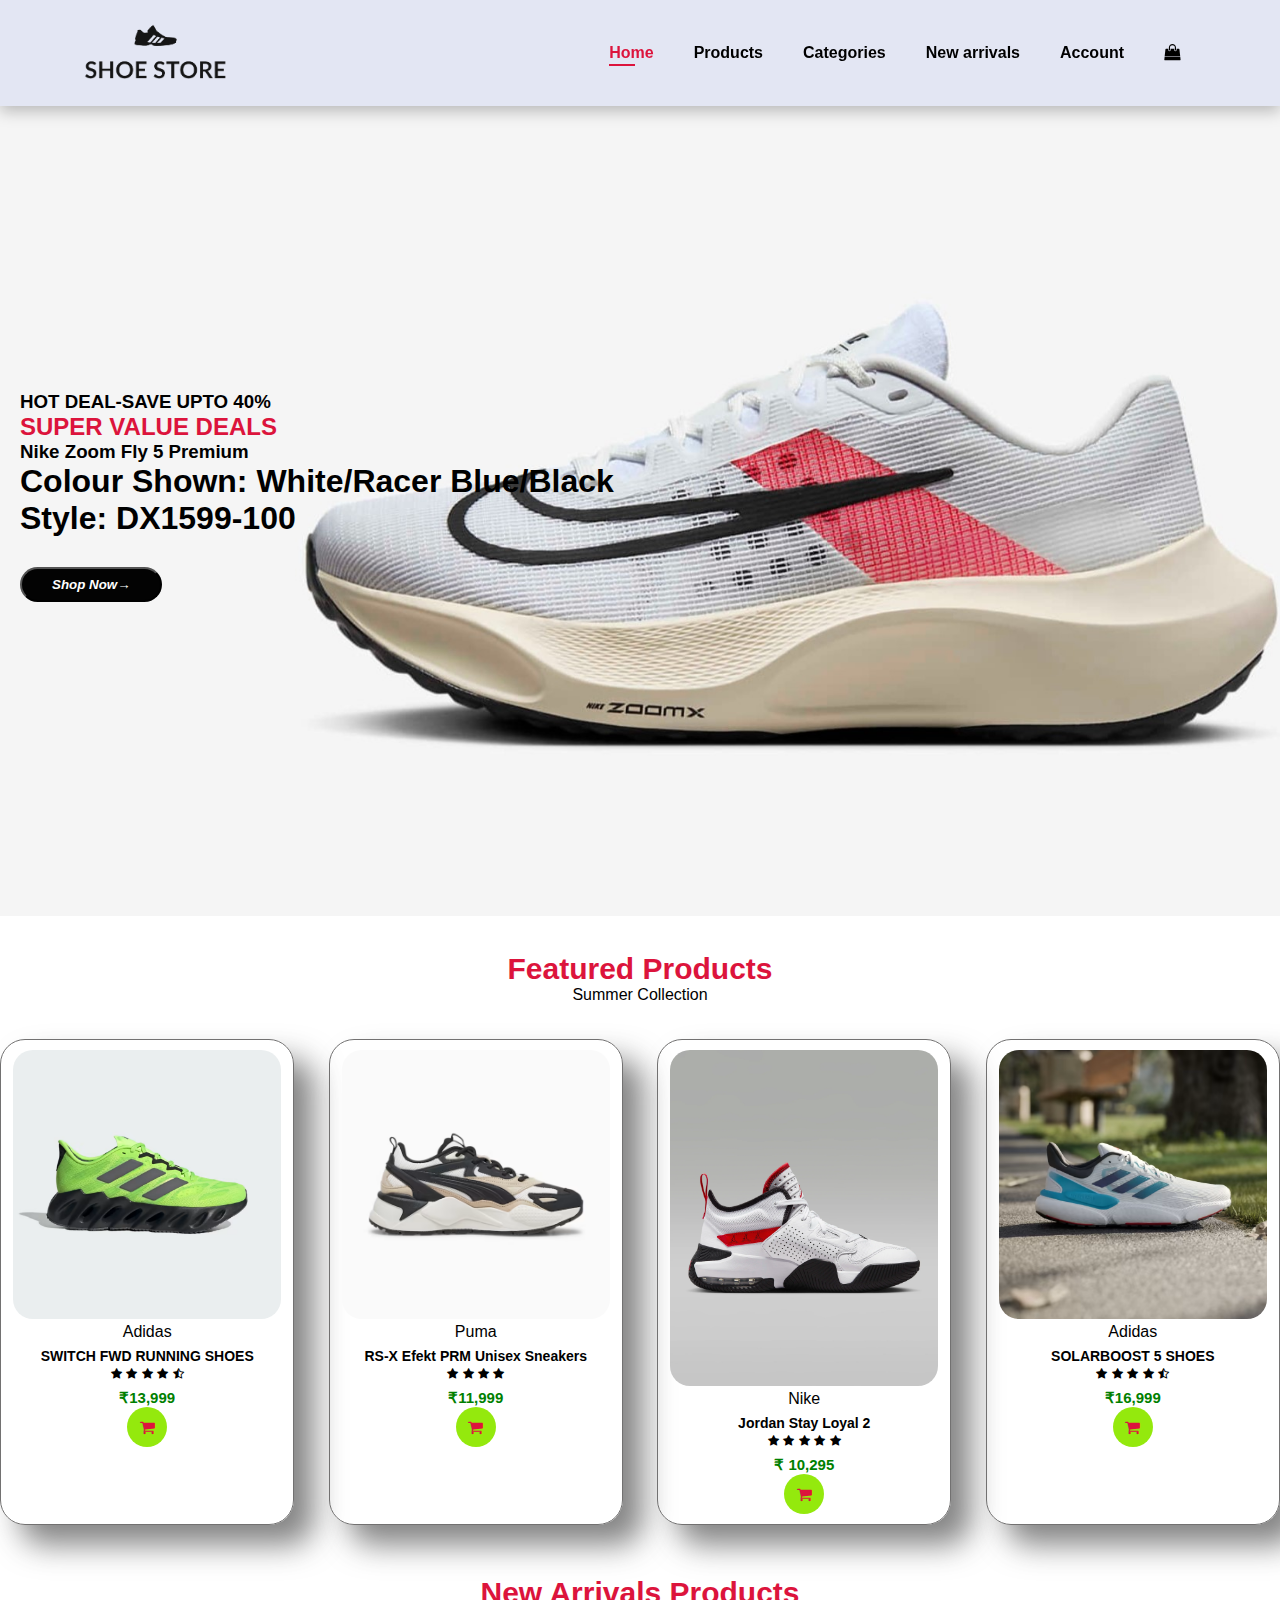
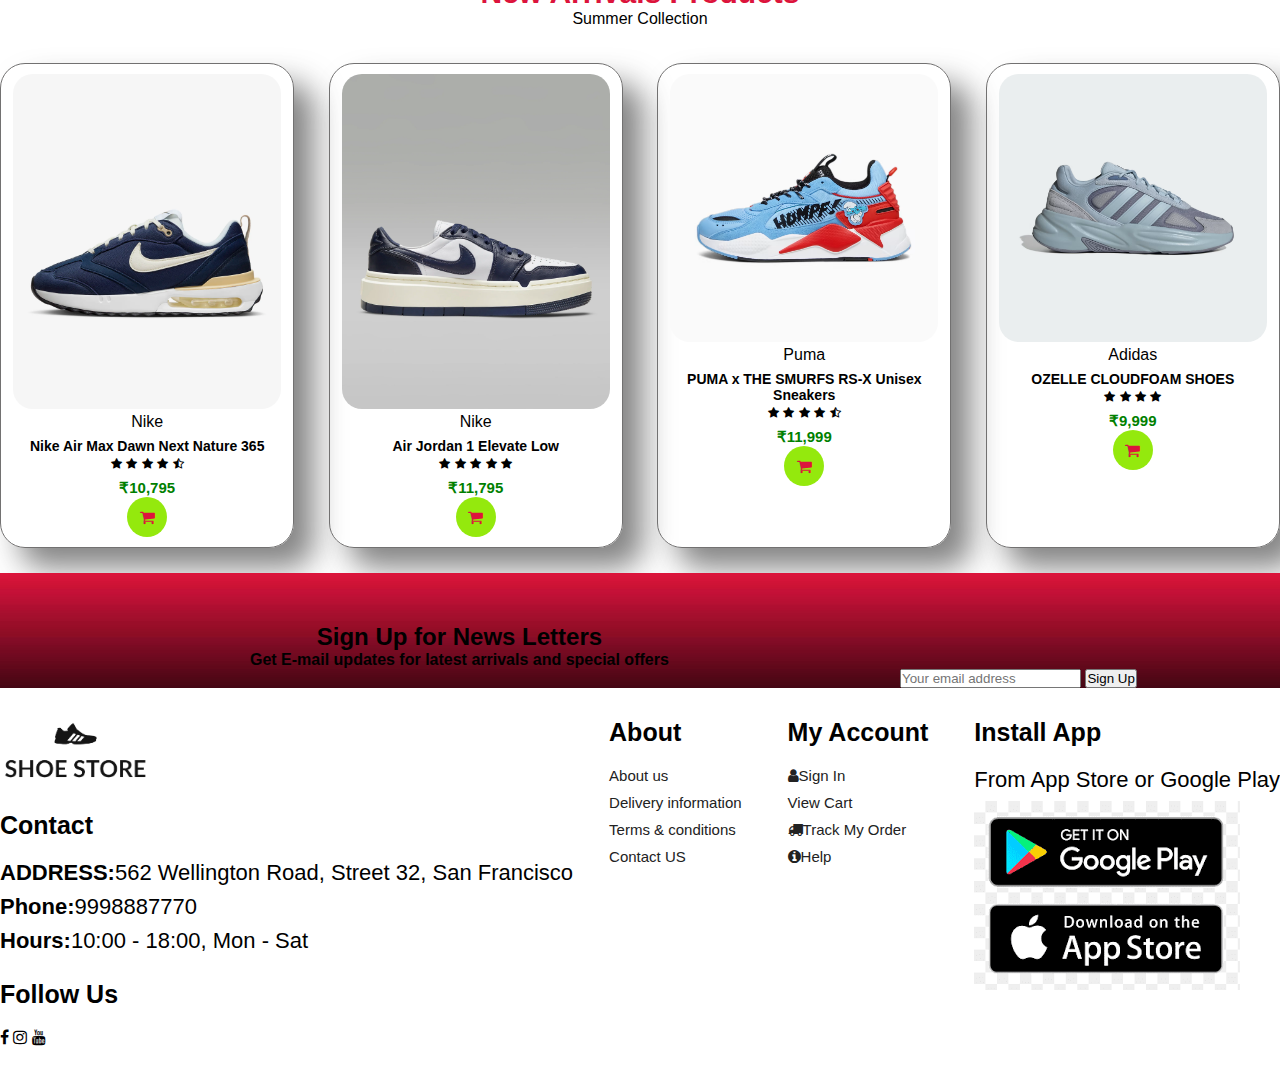
<file: project files/the ecommerce project/index.html>
<!DOCTYPE html>
<html lang="en">
<head>
    <meta charset="UTF-8">
    <meta name="viewport" content="width=device-width, initial-scale=1.0">
    <title>ECOMMERCE SHOE STORE</title>
    <link rel="stylesheet" href="https://stackpath.bootstrapcdn.com/font-awesome/4.7.0/css/font-awesome.min.css">
    <link rel="stylesheet" href="style.css">
</head>

<body>
    <section id="header">
        <a href="#"><img src="SHOE_STORE-logos-removebg-preview.png" class="LOGO" width="150px" alt=""></a>
        <div>
            <ul id="navbar">
                <li><a class="active" href="index.html">Home</a></li>
                <li><a href="apparel.html">Products</a></li>
                <li><a href="performance.html">Categories</a></li>
                <li><a href="running.html">New arrivals</a></li>
                <li><a href="sport.html">Account</a></li>
                <li><a href="cart.html"><i class="fa fa-shopping-bag"></i>
                </a></li>
            </ul>
        </div>
        <div id="mobile">
            <a href="cart.html"><i class="fa fa-shopping-bag" style="color: crimson;"></i>
            </a>
            <i id="bar" class="fa fa-outdent"></i>
     
        </div>
    </section>
    <section id="hero">
        <h3><BOLD>HOT DEAL-SAVE UPTO 40%</BOLD></h3>
        <h2><B>SUPER VALUE DEALS</B></h2>
        <H3><b>Nike Zoom Fly 5 Premium</b></H3>
        <h1>Colour Shown: White/Racer Blue/Black<br>
            Style: DX1599-100</h1>
        <button><b><i>Shop Now&rarr;</i></b></button>         
    </section><br><br>
    <section id="product1" class="section-p1">
        <h1 style="color: crimson; font-size:30px;"><b>Featured Products</b></h1>
        <p>Summer Collection</p>
        <div class="pro-container">
            <div class="pro">
             <img src="adidas.png" alt="">
             <div class="des">
                <spn>Adidas</spn>
                <h5>SWITCH FWD RUNNING SHOES</h5>
                <div class="star">
                    <i class="fa fa-star"></i>
                    <i class="fa fa-star"></i>
                    <i class="fa fa-star"></i>
                    <i class="fa fa-star"></i>
                    <i class="fa fa-star-half-o"></i>
                </div>
                <h4>₹13,999</h4>
             </div>
             <a href="cart.html"><i class="fa fa-shopping-cart cart"></i></a>
            </div>
            <div class="pro">
                <img src="puma.png" alt="">
                <div class="des">
                   <spn>Puma</spn>
                   <h5>RS-X Efekt PRM Unisex Sneakers</h5>
                   <div class="star">
                       <i class="fa fa-star"></i>
                       <i class="fa fa-star"></i>
                       <i class="fa fa-star"></i>
                       <i class="fa fa-star"></i>
                   </div>
                   <h4>₹11,999</h4>
                </div>
                <a href="cart.html"><i class="fa fa-shopping-cart cart"></i></a>
               </div>
               <div class="pro">
                <img src="nikeair.png" alt="">
                <div class="des">
                   <spn>Nike</spn>
                   <h5>Jordan Stay Loyal 2</h5>
                   <div class="star">
                       <i class="fa fa-star"></i>
                       <i class="fa fa-star"></i>
                       <i class="fa fa-star"></i>
                       <i class="fa fa-star"></i>
                       <i class="fa fa-star"></i>
                   </div>
                   <h4> ₹ 10,295</h4>
                </div>
                <a href="cart.html"><i class="fa fa-shopping-cart cart"></i></a>
               </div>
               <div class="pro">
                <img src="adidas2.png" alt="">
                <div class="des">
                   <spn>Adidas</spn>
                   <h5>SOLARBOOST 5 SHOES</h5>
                   <div class="star">
                       <i class="fa fa-star"></i>
                       <i class="fa fa-star"></i>
                       <i class="fa fa-star"></i>
                       <i class="fa fa-star"></i>
                       <i class="fa fa-star-half-o"></i>
                   </div>
                   <h4>₹16,999</h4>
                </div>
                <a href="cart.html"><i class="fa fa-shopping-cart cart"></i></a>
               </div>  
            </section>
            <br><br>
        <section id="product1" class="section-p1">
            <h1 style="color: crimson; font-size:30px;"><b>New Arrivals Products</b></h1>
            <p>Summer Collection</p>
            <div class="pro-container">
                <div class="pro">
                 <img src="nikair2.png" alt="">
                 <div class="des">
                    <spn>Nike</spn>
                    <h5>Nike Air Max Dawn Next Nature 365</h5>
                    <div class="star">
                        <i class="fa fa-star"></i>
                        <i class="fa fa-star"></i>
                        <i class="fa fa-star"></i>
                        <i class="fa fa-star"></i>
                        <i class="fa fa-star-half-o"></i>
                    </div>
                    <h4>₹10,795</h4>
                 </div>
                 <a href="cart.html"><i class="fa fa-shopping-cart cart"></i></a>
               </div>
               <div class="pro">
                <img src="air.png" alt="">
                <div class="des">
                   <spn>Nike</spn>
                   <h5>Air Jordan 1 Elevate Low</h5>
                   <div class="star">
                       <i class="fa fa-star"></i>
                       <i class="fa fa-star"></i>
                       <i class="fa fa-star"></i>
                       <i class="fa fa-star"></i>
                       <i class="fa fa-star"></i>
                   </div>
                   <h4>₹11,795</h4>
                </div>
                <a href="cart.html"><i class="fa fa-shopping-cart cart"></i></a>
              </div>
              <div class="pro">
                <img src="PUMA-x-THE-SMURFS-RS-X-Unisex-Sneakers.png" alt="">
                <div class="des">
                   <spn>Puma</spn>
                   <h5>PUMA x THE SMURFS RS-X Unisex Sneakers</h5>
                   <div class="star">
                       <i class="fa fa-star"></i>
                       <i class="fa fa-star"></i>
                       <i class="fa fa-star"></i>
                       <i class="fa fa-star"></i>
                       <i class="fa fa-star-half-o"></i>
                   </div>
                   <h4>₹11,999</h4>
                </div>
                <a href="cart.html"><i class="fa fa-shopping-cart cart"></i></a>
              </div>
              <div class="pro">
                <img src="Ozelle_Cloudfoam_Shoes_Purple_IF2853_01_standard.png" alt="">
                <div class="des">
                   <spn>Adidas</spn>
                   <h5>OZELLE CLOUDFOAM SHOES</h5>
                   <div class="star">
                       <i class="fa fa-star"></i>
                       <i class="fa fa-star"></i>
                       <i class="fa fa-star"></i>
                       <i class="fa fa-star"></i>
                   </div>
                   <h4>₹9,999</h4>
                </div>
                <a href="cart.html"><i class="fa fa-shopping-cart cart"></i></a>
              </div>
              
              <section id="newsletter" style="margin-top: 10px;">
                <div class="newstext">
                    <h2>Sign Up for News Letters</h2>
                    <h4>Get E-mail updates for latest arrivals and special offers</h4>
                    </div>
                    <div class="form">
                        <input type="text" placeholder="Your email address">
                        <button>Sign Up</button>
                    </div>
              </section>               
    </section>


             <footer class="section-p1" style="margin-top: 30px;">
                <div class="col">
                    <img class=logo src="SHOE_STORE-logos-removebg-preview.png" width="150px" alt="">
                    <h4>Contact</h4>
                    <p><B>ADDRESS:</B>562 Wellington Road, Street 32, San Francisco</p>
                    <p><b>Phone:</b>9998887770</p>
                    <p><b>Hours:</b>10:00 - 18:00, Mon - Sat</p><br>
                    <div class="follow">
                        <h4>Follow Us</h4>
                        <div class="icon">
                            <i class="fa fa-facebook"></i>
                            <i class="fa fa-instagram"></i>
                            <i class="fa fa-youtube" ></i>
                        </div>
                    </div>
                </div>
                     <div class="col" style="margin-left: 10px;">
                        <H4>About</H4>
                        <a href="#">About us</a>
                        <a href="#">Delivery information</a>
                        <a href="#">Terms & conditions</a>
                        <a href="#">Contact US</a>
                     </div>
                     <div class="col" style="margin-left: 20px;">
                        <H4>My Account</H4>
                        <a href="#"><i class="fa fa-user"></i>Sign In</a>
                        <a href="#">View Cart</a>
                        <a href="#"><i class="fa fa-truck"></i>Track My Order</a>
                        <a href="#"><i class="fa fa-info-circle"></i>Help</a>

                     </div>
                     <div class="col install" style="margin-left: 20px;">
                        <h4>Install App</h4>
                        <p>From App Store or Google Play</p>
                        <div class="row">
                            <img src="store.png" alt="">
                        </div>
                     </div>
             </footer>
             <script src="script.js"></script>
    
    </body>
</html>
</file>
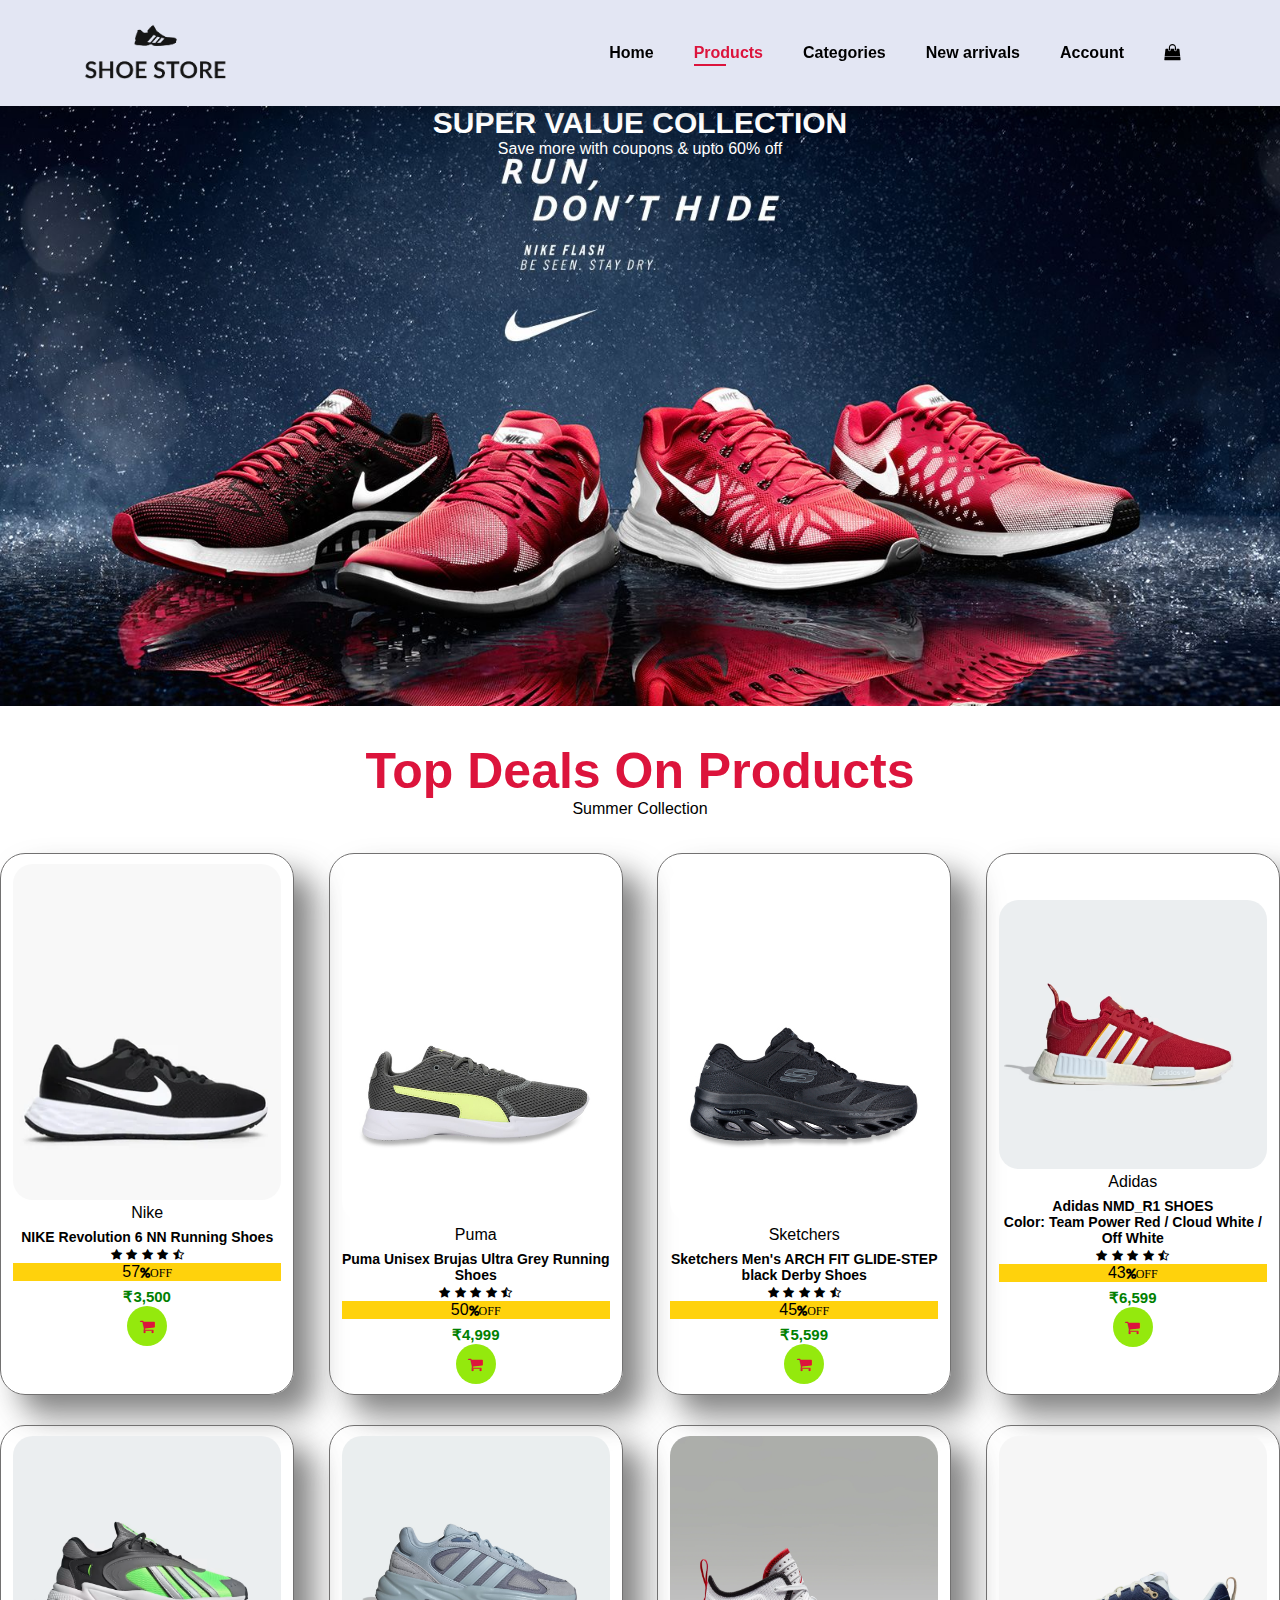
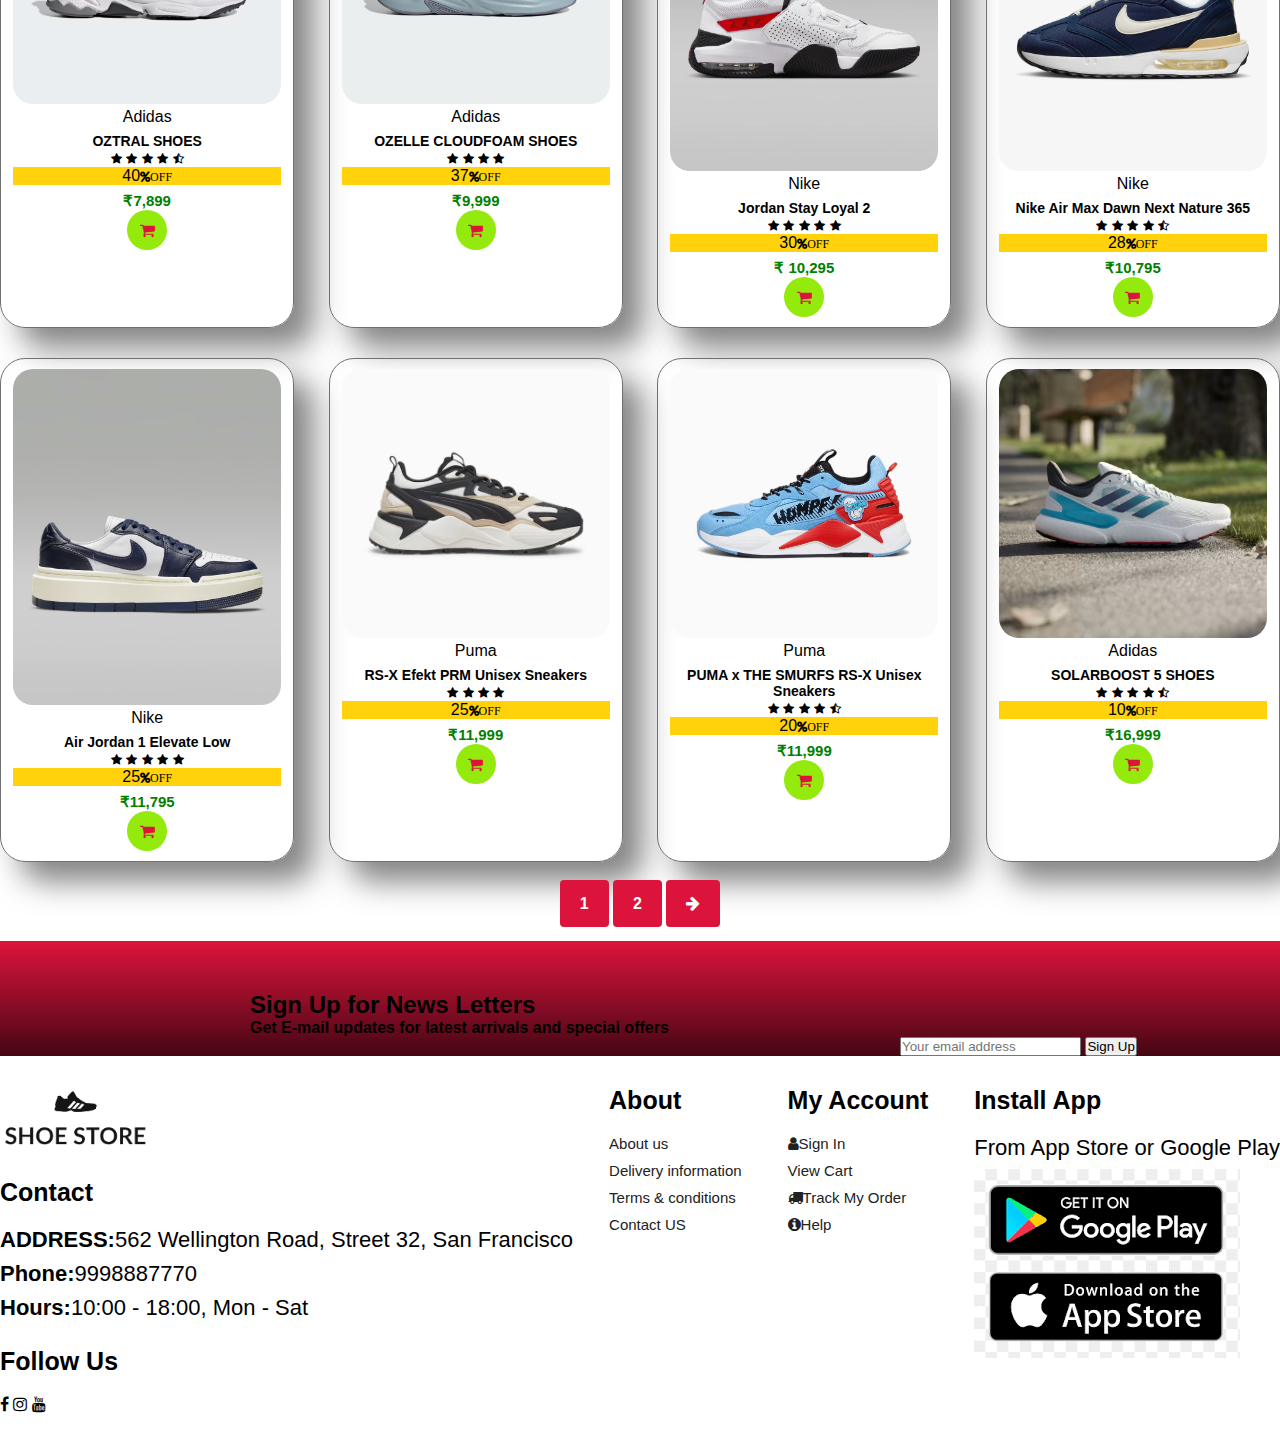
<file: project files/the ecommerce project/apparel.html>
<!DOCTYPE html>
<html lang="en">
<head>
    <meta charset="UTF-8">
    <meta name="viewport" content="width=device-width, initial-scale=1.0">
    <title>ECOMMERCE SHOE STORE</title>
    <link rel="stylesheet" href="https://stackpath.bootstrapcdn.com/font-awesome/4.7.0/css/font-awesome.min.css">
    <link rel="stylesheet" href="style.css">
</head>

<body>
    <section id="header">
        <a href="#"><img src="SHOE_STORE-logos-removebg-preview.png" class="LOGO" width="150px" alt=""></a>
        <div>
            <ul id="navbar">
                <li><a  href="index.html">Home</a></li>
                <li><a class="active" href="apparel.html">Products</a></li>
                <li><a href="performance.html">Categories</a></li>
                <li><a href="running.html">New arrivals</a></li>
                <li><a href="sport.html">Account</a></li>
                <li><a href="cart.html"><i class="fa fa-shopping-bag"></i>
                </a></li>
            </ul>
        </div>
        <div id="mobile">
            <a href="cart.html"><i class="fa fa-shopping-bag" style="color: crimson;"></i>
            </a>
            <i id="bar" class="fa fa-outdent"></i>
     
        </div>
    </section>
    <section id="page-header">
        
        <h2 style="font-size: 30px;"><B>SUPER VALUE COLLECTION</B></h2>
        
        <p>Save more with coupons & upto 60% off</p>
            
    </section><br><br>
    <section id="product1" class="section-p1">
        <h1 style="color: crimson; font-size:50px;"><b>Top Deals On Products</b></h1>
        <p>Summer Collection</p>
        <div class="pro-container">
            <div class="pro">
                <img src="products images/nike-black-running-revolution-6-nn-running-shoes.png" alt="">
                <div class="des">
                   <spn>Nike</spn>
                   <h5>NIKE Revolution 6 NN Running Shoes</h5>
                   <div class="star">
                       <i class="fa fa-star"></i>
                       <i class="fa fa-star"></i>
                       <i class="fa fa-star"></i>
                       <i class="fa fa-star"></i>
                       <i class="fa fa-star-half-o"></i>
                     <p style="color: black; background-color:rgba(255, 208, 0, 0.952)"> 57<i class="fa fa-percent ">OFF</i></p>
                   </div>
                   <h4>₹3,500</h4>
                </div>
                <a href="cart.html"><i class="fa fa-shopping-cart cart"></i></a>
                
               </div>
            <div class="pro">
                <img src="products images/puma.png" alt="">
                <div class="des">
                   <spn>Puma</spn>
                   <h5>Puma Unisex Brujas Ultra Grey Running Shoes</h5>
                   <div class="star">
                       <i class="fa fa-star"></i>
                       <i class="fa fa-star"></i>
                       <i class="fa fa-star"></i>
                       <i class="fa fa-star"></i>
                       <i class="fa fa-star-half-o"></i>
                     <p style="color: black; background-color:rgba(255, 208, 0, 0.952)"> 50<i class="fa fa-percent ">OFF</i></p>
                   </div>
                   <h4>₹4,999 </h4>
                </div>
                <a href="cart.html"><i class="fa fa-shopping-cart cart"></i></a>
            </div>
            <div class="pro">
                <img src="products images/sketchers.png" alt="">
                <div class="des">
                   <spn>Sketchers</spn>
                   <h5>Sketchers Men's ARCH FIT GLIDE-STEP black Derby Shoes</h5>
                   <div class="star">
                       <i class="fa fa-star"></i>
                       <i class="fa fa-star"></i>
                       <i class="fa fa-star"></i>
                       <i class="fa fa-star"></i>
                       <i class="fa fa-star-half-o"></i>
                     <p style="color: black; background-color:rgba(255, 208, 0, 0.952)"> 45<i class="fa fa-percent ">OFF</i></p>
                   </div>
                   <h4>₹5,599 </h4>
                </div>
                <a href="cart.html"><i class="fa fa-shopping-cart cart"></i></a>
                
               </div>
               <div class="pro">
                <br><br>
                <img src="products images/adidasnmd.png.png" alt="">
                <div class="des">
                   <spn>Adidas</spn>
                   <h5>Adidas NMD_R1 SHOES <br> Color: Team Power Red / Cloud White / Off White</h5>
                   <div class="star">
                       <i class="fa fa-star"></i>
                       <i class="fa fa-star"></i>
                       <i class="fa fa-star"></i>
                       <i class="fa fa-star"></i>
                       <i class="fa fa-star-half-o"></i>
                     <p style="color: black; background-color:rgba(255, 208, 0, 0.952)"> 43<i class="fa fa-percent ">OFF</i></p>
                   </div>
                   <h4>₹6,599 </h4>
                </div>
                <a href="cart.html"><i class="fa fa-shopping-cart cart"></i></a>
                
               </div>
               <div class="pro">
                <img src="products images/Oztral_Shoes_Green_ID4246_01_standard.png" alt="">
                <div class="des">
                   <spn>Adidas</spn>
                   <h5>OZTRAL SHOES</h5>
                   <div class="star">
                       <i class="fa fa-star"></i>
                       <i class="fa fa-star"></i>
                       <i class="fa fa-star"></i>
                       <i class="fa fa-star"></i>
                       <i class="fa fa-star-half-o"></i>
                     <p style="color: black; background-color:rgba(255, 208, 0, 0.952)"> 40<i class="fa fa-percent ">OFF</i></p>
                   </div>
                   <h4>₹7,899 </h4>
                </div>
                <a href="cart.html"><i class="fa fa-shopping-cart cart"></i></a>
               </div>

            <div class="pro">
                <img src="Ozelle_Cloudfoam_Shoes_Purple_IF2853_01_standard.png" alt="">
                <div class="des">
                   <spn>Adidas</spn>
                   <h5>OZELLE CLOUDFOAM SHOES</h5>
                   <div class="star">
                       <i class="fa fa-star"></i>
                       <i class="fa fa-star"></i>
                       <i class="fa fa-star"></i>
                       <i class="fa fa-star"></i>
                       <p style="color: black; background-color:rgba(255, 208, 0, 0.952)"> 37<i class="fa fa-percent ">OFF</i></p>
                   </div>
                   <h4>₹9,999</h4>
                </div>
                <a href="cart.html"><i class="fa fa-shopping-cart cart"></i></a>
              </div>
              <div class="pro">
                <img src="nikeair.png" alt="">
                <div class="des">
                   <spn>Nike</spn>
                   <h5>Jordan Stay Loyal 2</h5>
                   <div class="star">
                       <i class="fa fa-star"></i>
                       <i class="fa fa-star"></i>
                       <i class="fa fa-star"></i>
                       <i class="fa fa-star"></i>
                       <i class="fa fa-star"></i>
                       <p style="color: black; background-color:rgba(255, 208, 0, 0.952)"> 30<i class="fa fa-percent ">OFF</i></p>
                   </div>
                   <h4> ₹ 10,295</h4>
                </div>
                <a href="cart.html"><i class="fa fa-shopping-cart cart"></i></a>
               </div>
              <div class="pro">
                <img src="nikair2.png" alt="">
                <div class="des">
                   <spn>Nike</spn>
                   <h5>Nike Air Max Dawn Next Nature 365</h5>
                   <div class="star">
                       <i class="fa fa-star"></i>
                       <i class="fa fa-star"></i>
                       <i class="fa fa-star"></i>
                       <i class="fa fa-star"></i>
                       <i class="fa fa-star-half-o"></i>
                       <p style="color: black; background-color:rgba(255, 208, 0, 0.952)"> 28<i class="fa fa-percent ">OFF</i></p>
                   </div>
                   <h4>₹10,795</h4>
                </div>
                <a href="cart.html"><i class="fa fa-shopping-cart cart"></i></a>
              </div>
              <div class="pro">
                <img src="air.png" alt="">
                <div class="des">
                   <spn>Nike</spn>
                   <h5>Air Jordan 1 Elevate Low</h5>
                   <div class="star">
                       <i class="fa fa-star"></i>
                       <i class="fa fa-star"></i>
                       <i class="fa fa-star"></i>
                       <i class="fa fa-star"></i>
                       <i class="fa fa-star"></i>
                       <p style="color: black; background-color:rgba(255, 208, 0, 0.952)"> 25<i class="fa fa-percent ">OFF</i></p>
                   </div>
                   <h4>₹11,795</h4>
                </div>
                <a href="cart.html"><i class="fa fa-shopping-cart cart"></i></a>
              </div>
            
            <div class="pro">
                <img src="puma.png" alt="">
                <div class="des">
                   <spn>Puma</spn>
                   <h5>RS-X Efekt PRM Unisex Sneakers</h5>
                   <div class="star">
                       <i class="fa fa-star"></i>
                       <i class="fa fa-star"></i>
                       <i class="fa fa-star"></i>
                       <i class="fa fa-star"></i>
                       <p style="color: black; background-color:rgba(255, 208, 0, 0.952)"> 25<i class="fa fa-percent ">OFF</i></p>
                   </div>
                   <h4>₹11,999</h4>
                </div>
                <a href="cart.html"><i class="fa fa-shopping-cart cart"></i></a>
               </div>
               <div class="pro">
                <img src="PUMA-x-THE-SMURFS-RS-X-Unisex-Sneakers.png" alt="">
                <div class="des">
                   <spn>Puma</spn>
                   <h5>PUMA x THE SMURFS RS-X Unisex Sneakers</h5>
                   <div class="star">
                       <i class="fa fa-star"></i>
                       <i class="fa fa-star"></i>
                       <i class="fa fa-star"></i>
                       <i class="fa fa-star"></i>
                       <i class="fa fa-star-half-o"></i>
                       <p style="color: black; background-color:rgba(255, 208, 0, 0.952)"> 20<i class="fa fa-percent ">OFF</i></p>
                   </div>
                   <h4>₹11,999</h4>
                </div>
                <a href="cart.html"><i class="fa fa-shopping-cart cart"></i></a>
              </div>
               
               <div class="pro">
                <img src="adidas2.png" alt="">
                <div class="des">
                   <spn>Adidas</spn>
                   <h5>SOLARBOOST 5 SHOES</h5>
                   <div class="star">
                       <i class="fa fa-star"></i>
                       <i class="fa fa-star"></i>
                       <i class="fa fa-star"></i>
                       <i class="fa fa-star"></i>
                       <i class="fa fa-star-half-o"></i>
                       <p style="color: black; background-color:rgba(255, 208, 0, 0.952)"> 10<i class="fa fa-percent ">OFF</i></p>
                   </div>
                   <h4>₹16,999</h4>
                </div>
                <a href="#"><i class="fa fa-shopping-cart cart"></i></a>
               </div> 
               </div>
            </section><br>
            <section id="pagination" class="section-p1">
                <a href="">1</a>
                <a href="">2</a>
                <a href=""><i class="fa fa-arrow-right"></i></a>
            </section><br>
              <section id="newsletter" style="margin-top: 10px;">
                <div class="newstext">
                    <h2>Sign Up for News Letters</h2>
                    <h4>Get E-mail updates for latest arrivals and special offers</h4>
                    </div>
                    <div class="form">
                        <input type="text" placeholder="Your email address">
                        <button>Sign Up</button>
                    </div>
              </section>               
  

             <footer class="section-p1" style="margin-top: 30px;">
                <div class="col">
                    <img class=logo src="SHOE_STORE-logos-removebg-preview.png" width="150px" alt="">
                    <h4>Contact</h4>
                    <p><B>ADDRESS:</B>562 Wellington Road, Street 32, San Francisco</p>
                    <p><b>Phone:</b>9998887770</p>
                    <p><b>Hours:</b>10:00 - 18:00, Mon - Sat</p><br>
                    <div class="follow">
                        <h4>Follow Us</h4>
                        <div class="icon">
                            <i class="fa fa-facebook"></i>
                            <i class="fa fa-instagram"></i>
                            <i class="fa fa-youtube" ></i>
                        </div>
                    </div>
                </div>
                     <div class="col" style="margin-left: 10px;">
                        <H4>About</H4>
                        <a href="#">About us</a>
                        <a href="#">Delivery information</a>
                        <a href="#">Terms & conditions</a>
                        <a href="#">Contact US</a>
                     </div>
                     <div class="col" style="margin-left: 20px;">
                        <H4>My Account</H4>
                        <a href="#"><i class="fa fa-user"></i>Sign In</a>
                        <a href="#">View Cart</a>
                        <a href="#"><i class="fa fa-truck"></i>Track My Order</a>
                        <a href="#"><i class="fa fa-info-circle"></i>Help</a>

                     </div>
                     <div class="col install" style="margin-left: 20px;">
                        <h4>Install App</h4>
                        <p>From App Store or Google Play</p>
                        <div class="row">
                            <img src="store.png" alt="">
                        </div>
                     </div>
             </footer>
             <script src="script.js"></script>
    
    </body>
</html>
</file>
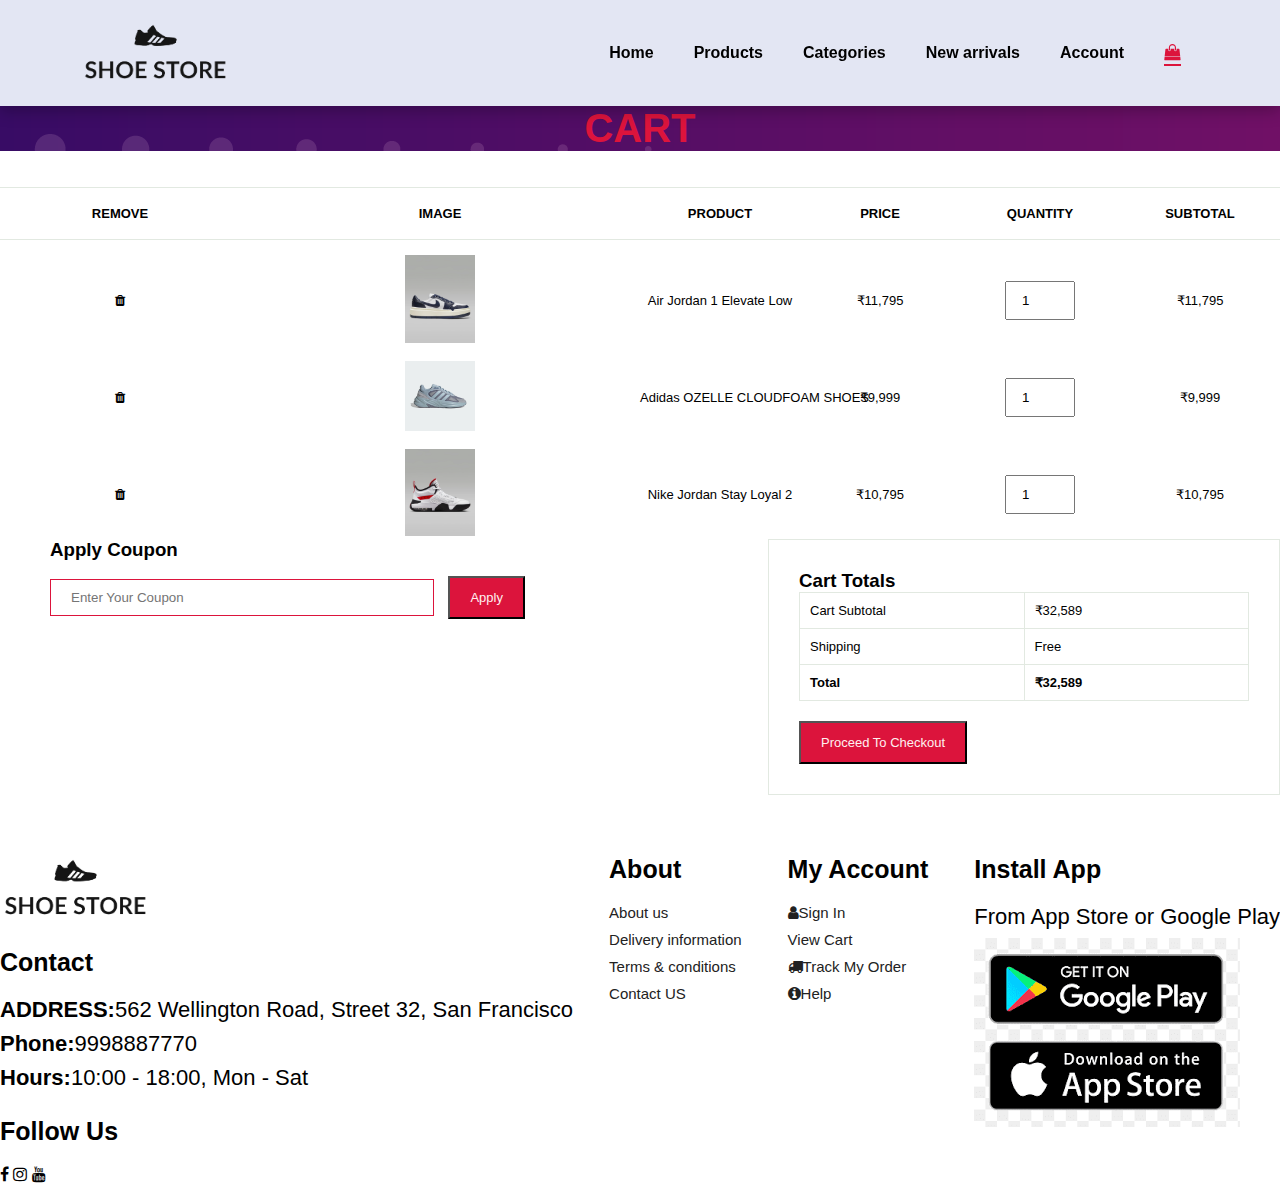
<file: project files/the ecommerce project/cart.html>
<!DOCTYPE html>
<html lang="en">
<head>
    <meta charset="UTF-8">
    <meta name="viewport" content="width=device-width, initial-scale=1.0">
    <title>ECOMMERCE SHOE STORE</title>
    <link rel="stylesheet" href="https://stackpath.bootstrapcdn.com/font-awesome/4.7.0/css/font-awesome.min.css">
    <link rel="stylesheet" href="style.css">
</head>

<body>
    <section id="header">
        <a href="#"><img src="SHOE_STORE-logos-removebg-preview.png" class="LOGO" width="150px" alt=""></a>
        <div>
            <ul id="navbar">
                <li><a  href="index.html">Home</a></li>
                <li><a  href="apparel.html">Products</a></li>
                <li><a href="performance.html">Categories</a></li>
                <li><a href="running.html">New arrivals</a></li>
                <li><a href="sport.html">Account</a></li>
                <li><a class="active" href="cart.html"><i class="fa fa-shopping-bag"></i>
                </a></li>
            </ul>
        </div>
        
        </div>
    </section>
    <section style="background-image:url(cartbanner.png)";
    >
        
        <h1 style="font-size: 40px;text-align: center; color: crimson;"><B>CART</B></h1>
            
    </section><br><br>
    <section id="cart" class="section-p1">
        <table width="100%">
            <thead>
                <tr>
                    <td>REMOVE</td> 
                    <td>IMAGE</td>
                    <td>PRODUCT</td>
                    <td>PRICE</td>
                    <td>QUANTITY</td>
                    <td>SUBTOTAL</td>
                </tr>
            </thead>
            <tbody>
                <tr>
                    <td><a href="" style="color: black;"><i class="fa fa-trash"></i></a></td>
                    <td><img src="air.png" alt=""></td>
                    <td>Air Jordan 1 Elevate Low</td>
                    <td>₹11,795</td>
                    <td><input type="number" value="1"></td>
                    <td>₹11,795</td>
                </tr>
                <tr>
                    <td><a href="" style="color: black;"><i class="fa fa-trash"></i></a></td>
                    <td><img src="Ozelle_Cloudfoam_Shoes_Purple_IF2853_01_standard.png" alt=""></td>
                    <td>Adidas
                        OZELLE CLOUDFOAM SHOES</td>
                    <td>₹9,999</td>
                    <td><input type="number" value="1"></td>
                    <td>₹9,999</td>
                </tr>
                <tr>
                    <td><a href="" style="color: black;"><i class="fa fa-trash"></i></a></td>
                    <td><img src="nikeair.png" alt=""></td>
                    <td>Nike
                        Jordan Stay Loyal 2</td>
                    <td>₹10,795</td>
                    <td><input type="number" value="1"></td>
                    <td>₹10,795</td>
                </tr>
            </tbody>
        </table>
    </section>
    <section id="cart-add" class="section-p1">
        <div id="coupon" style="margin-left: 50px";>
            <h3>Apply Coupon </h3>
            <div>
                <input type="text" placeholder="Enter Your Coupon">
                <button class="normal">Apply</button>
            </div>
        </div>
        <div id="subtotal">
            <h3>Cart Totals</h3>
            <table>
                <tr> 
                    <td>Cart Subtotal</td>
                    <td>₹32,589</td>
                </tr>
                <tr>
                    <td>Shipping</td>
                    <td>Free</td>
                </tr>
                <tr>
                    <td><strong>Total</strong></td>
                    <td><strong>₹32,589</strong></td>
                </tr>
            </table>
            <button class="normal">Proceed To Checkout</button>
        </div>


    </section>
    
             <footer class="section-p1" style="margin-top: 30px;">
                <div class="col">
                    <img class=logo src="SHOE_STORE-logos-removebg-preview.png" width="150px" alt="">
                    <h4>Contact</h4>
                    <p><B>ADDRESS:</B>562 Wellington Road, Street 32, San Francisco</p>
                    <p><b>Phone:</b>9998887770</p>
                    <p><b>Hours:</b>10:00 - 18:00, Mon - Sat</p><br>
                    <div class="follow">
                        <h4>Follow Us</h4>
                        <div class="icon">
                            <i class="fa fa-facebook"></i>
                            <i class="fa fa-instagram"></i>
                            <i class="fa fa-youtube" ></i>
                        </div>
                    </div>
                </div>
                     <div class="col" style="margin-left: 10px;">
                        <H4>About</H4>
                        <a href="#">About us</a>
                        <a href="#">Delivery information</a>
                        <a href="#">Terms & conditions</a>
                        <a href="#">Contact US</a>
                     </div>
                     <div class="col" style="margin-left: 20px;">
                        <H4>My Account</H4>
                        <a href="#"><i class="fa fa-user"></i>Sign In</a>
                        <a href="#">View Cart</a>
                        <a href="#"><i class="fa fa-truck"></i>Track My Order</a>
                        <a href="#"><i class="fa fa-info-circle"></i>Help</a>

                     </div>
                     <div class="col install" style="margin-left: 20px;">
                        <h4>Install App</h4>
                        <p>From App Store or Google Play</p>
                        <div class="row">
                            <img src="store.png" alt="">
                        </div>
                     </div>
             </footer>
             <script src="script.js"></script>
    
    </body>
</html>
</file>
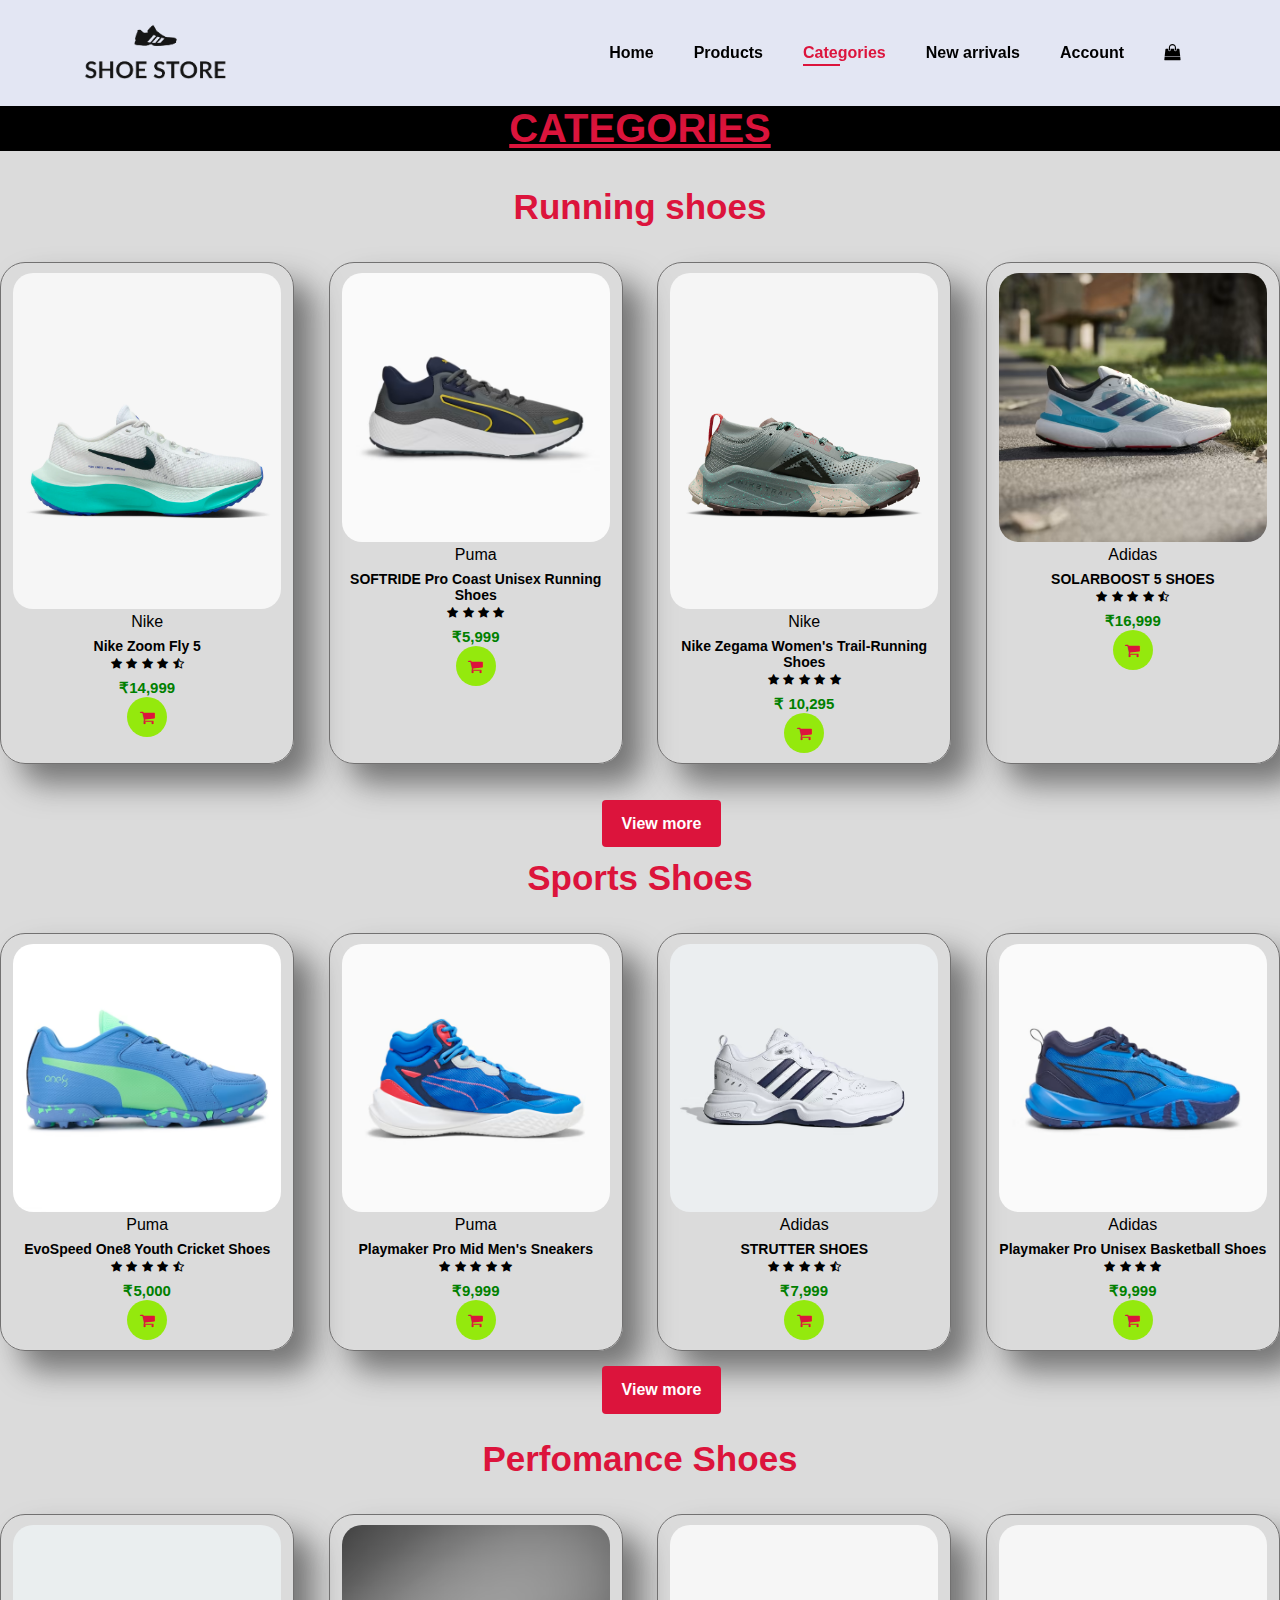
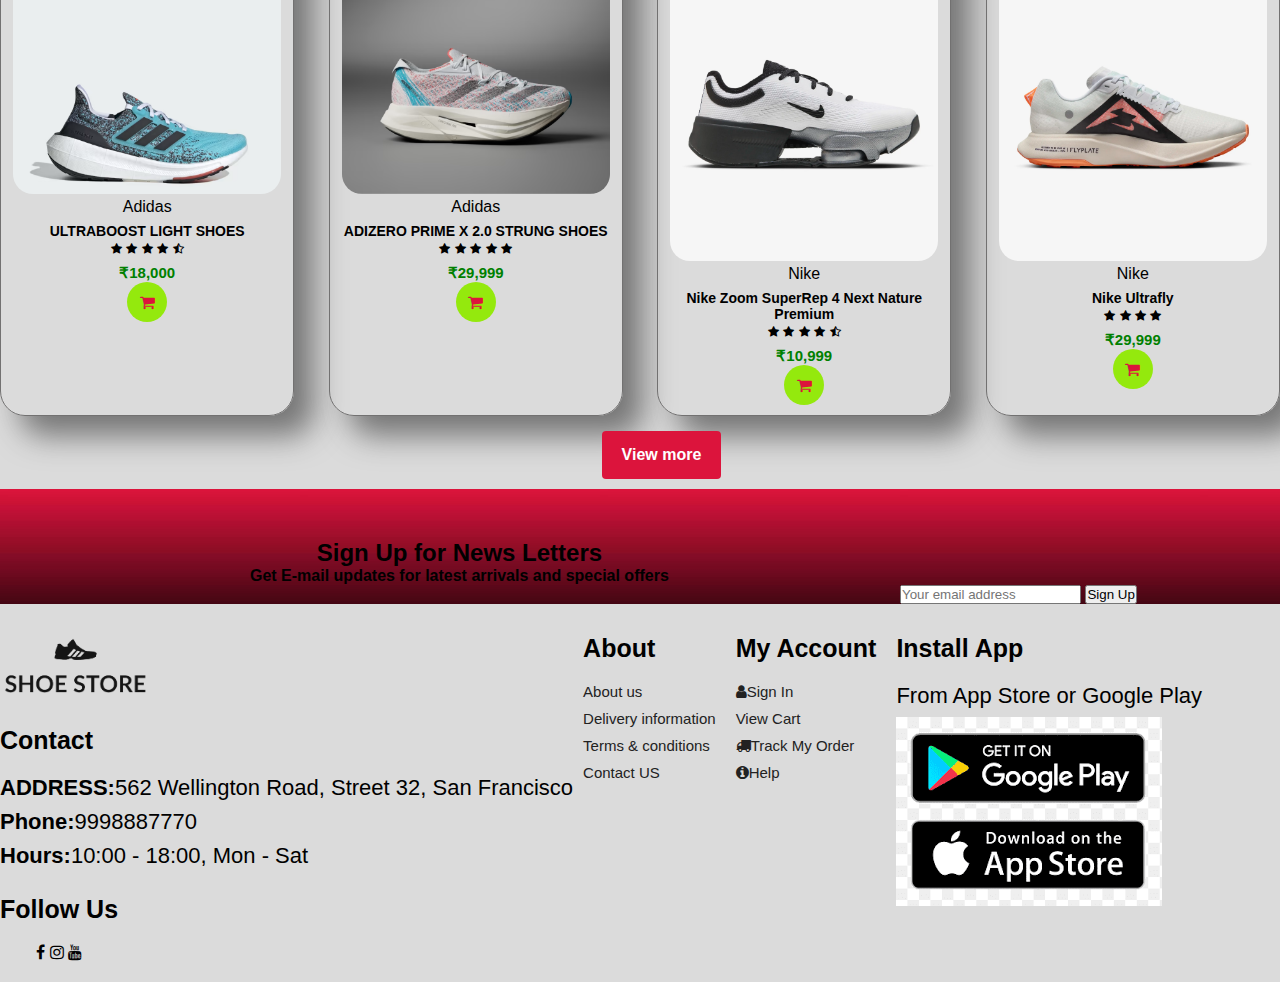
<file: project files/the ecommerce project/performance.html>
<!DOCTYPE html>
<html lang="en">
<head>
    <meta charset="UTF-8">
    <meta name="viewport" content="width=device-width, initial-scale=1.0">
    <title>ECOMMERCE SHOE STORE</title>
    <link rel="stylesheet" href="https://stackpath.bootstrapcdn.com/font-awesome/4.7.0/css/font-awesome.min.css">
    <link rel="stylesheet" href="style.css">
</head>

<body style="background-color: rgb(219, 219, 219);" >
    <section id="header">
        <a href="#"><img src="SHOE_STORE-logos-removebg-preview.png" class="LOGO" width="150px" alt=""></a>
        <div>
            <ul id="navbar">
                <li><a  href="index.html">Home</a></li>
                <li><a href="apparel.html">Products</a></li>
                <li><a class="active" href="performance.html">Categories</a></li>
                <li><a href="running.html">New arrivals</a></li>
                <li><a href="sport.html">Account</a></li>
                <li><a href="cart.html"><i class="fa fa-shopping-bag"></i>
                </a></li>
            </ul>
        </div>
        <div id="mobile">
            <a href="cart.html"><i class="fa fa-shopping-bag" style="color: crimson;"></i>
            </a>
            <i id="bar" class="fa fa-outdent"></i>
     
        </div>
    </section>
    <section >
        <h1 style="color: crimson; font-size:40px;text-align: center; background-color: rgb(0, 0, 0);"><U><BOLD>CATEGORIES</BOLD></U></h1>
    </section><br><br>
    <section id="product1" class="section-p1">
        <h1 style="color: crimson; font-size:35px;"><b>Running shoes</b></h1>
        <div class="pro-container">
            <div class="pro">
                <img src="performance photos/nike run.png" alt="">
                <div class="des">
                   <spn>Nike</spn>
                   <h5>Nike Zoom Fly 5</h5>
                   <div class="star">
                       <i class="fa fa-star"></i>
                       <i class="fa fa-star"></i>
                       <i class="fa fa-star"></i>
                       <i class="fa fa-star"></i>
                       <i class="fa fa-star-half-o"></i>
                   </div>
                   <h4>₹14,999</h4>
                </div>
                <a href="#"><i class="fa fa-shopping-cart cart"></i></a>
               </div>
            
            <div class="pro">
                <img src="performance photos/puma run.png" alt="">
                <div class="des">
                   <spn>Puma</spn>
                   <h5>SOFTRIDE Pro Coast Unisex Running Shoes</h5>
                   <div class="star">
                       <i class="fa fa-star"></i>
                       <i class="fa fa-star"></i>
                       <i class="fa fa-star"></i>
                       <i class="fa fa-star"></i>
                   </div>
                   <h4>₹5,999</h4>
                </div>
                <a href="#"><i class="fa fa-shopping-cart cart"></i></a>
               </div>
               <div class="pro">
                <img src="performance photos/nike run 2.png" alt="">
                <div class="des">
                   <spn>Nike</spn>
                   <h5>Nike Zegama
                    Women's Trail-Running Shoes</h5>
                   <div class="star">
                       <i class="fa fa-star"></i>
                       <i class="fa fa-star"></i>
                       <i class="fa fa-star"></i>
                       <i class="fa fa-star"></i>
                       <i class="fa fa-star"></i>
                   </div>
                   <h4> ₹ 10,295</h4>
                </div>
                <a href="#"><i class="fa fa-shopping-cart cart"></i></a>
               </div>
               <div class="pro">
                <img src="adidas2.png" alt="">
                <div class="des">
                   <spn>Adidas</spn>
                   <h5>SOLARBOOST 5 SHOES</h5>
                   <div class="star">
                       <i class="fa fa-star"></i>
                       <i class="fa fa-star"></i>
                       <i class="fa fa-star"></i>
                       <i class="fa fa-star"></i>
                       <i class="fa fa-star-half-o"></i>
                   </div>
                   <h4>₹16,999</h4>
                </div>
                <a href="#"><i class="fa fa-shopping-cart cart"></i></a>
               </div>  
            </section>
            <br><br>
            <a href="" class="view">View more</a>
        <section id="product1" class="section-p1">
            <h1 style="color: crimson; font-size:35px; margin-top: 25px;"><b>Sports Shoes</b></h1>
           
            <div class="pro-container">
                <div class="pro">
                 <img src="performance photos/sportspuma.png" alt="">
                 <div class="des">
                    <spn>Puma</spn>
                    <h5>EvoSpeed One8 Youth Cricket Shoes</h5>
                    <div class="star">
                        <i class="fa fa-star"></i>
                        <i class="fa fa-star"></i>
                        <i class="fa fa-star"></i>
                        <i class="fa fa-star"></i>
                        <i class="fa fa-star-half-o"></i>
                    </div>
                    <h4>₹5,000</h4>
                 </div>
                 <a href="cart.html"><i class="fa fa-shopping-cart cart"></i></a>
               </div>
               <div class="pro">
                <img src="performance photos/puma sports 2.png" alt="">
                <div class="des">
                   <spn>Puma</spn>
                   <h5>Playmaker Pro Mid Men's Sneakers</h5>
                   <div class="star">
                       <i class="fa fa-star"></i>
                       <i class="fa fa-star"></i>
                       <i class="fa fa-star"></i>
                       <i class="fa fa-star"></i>
                       <i class="fa fa-star"></i>
                   </div>
                   <h4>₹9,999</h4>
                </div>
                <a href="cart.html"><i class="fa fa-shopping-cart cart"></i></a>
              </div>
              <div class="pro">
                <img src="performance photos/sports adidas.png" alt="">
                <div class="des">
                   <spn>Adidas</spn>
                   <h5>STRUTTER SHOES</h5>
                   <div class="star">
                       <i class="fa fa-star"></i>
                       <i class="fa fa-star"></i>
                       <i class="fa fa-star"></i>
                       <i class="fa fa-star"></i>
                       <i class="fa fa-star-half-o"></i>
                   </div>
                   <h4>₹7,999</h4>
                </div>
                <a href="cart.html"><i class="fa fa-shopping-cart cart"></i></a>
              </div>
              <div class="pro">
                <img src="performance photos/adidas 2 sports.png" alt="">
                <div class="des">
                   <spn>Adidas</spn>
                   <h5>Playmaker Pro Unisex Basketball Shoes</h5>
                   <div class="star">
                       <i class="fa fa-star"></i>
                       <i class="fa fa-star"></i>
                       <i class="fa fa-star"></i>
                       <i class="fa fa-star"></i>
                   </div>
                   <h4>₹9,999</h4>
                </div>
                <a href="cart.html"><i class="fa fa-shopping-cart cart"></i></a>
              </div>
              <a href="" class="view">View more</a>
              <section id="product1" class="section-p1">
                <h1 style="color: crimson; font-size:35px; margin-top: 25px;"><b>Perfomance Shoes</b></h1>
                <div class="pro-container">
                    <div class="pro">
                     <img src="performance photos/performance1.png" alt="">
                     <div class="des">
                        <spn>Adidas</spn>
                        <h5>ULTRABOOST LIGHT SHOES</h5>
                        <div class="star">
                            <i class="fa fa-star"></i>
                            <i class="fa fa-star"></i>
                            <i class="fa fa-star"></i>
                            <i class="fa fa-star"></i>
                            <i class="fa fa-star-half-o"></i>
                        </div>
                        <h4>₹18,000</h4>
                     </div>
                     <a href="cart.html"><i class="fa fa-shopping-cart cart"></i></a>
                   </div>
                   <div class="pro">
                    <img src="performance photos/performance2.png" alt="">
                    <div class="des">
                       <spn>Adidas</spn>
                       <h5>ADIZERO PRIME X 2.0 STRUNG SHOES</h5>
                       <div class="star">
                           <i class="fa fa-star"></i>
                           <i class="fa fa-star"></i>
                           <i class="fa fa-star"></i>
                           <i class="fa fa-star"></i>
                           <i class="fa fa-star"></i>
                       </div>
                       <h4>₹29,999</h4>
                    </div>
                    <a href="cart.html"><i class="fa fa-shopping-cart cart"></i></a>
                  </div>
                  <div class="pro">
                    <img src="performance photos/performance3.png" alt="">
                    <div class="des">
                       <spn>Nike</spn>
                       <h5>Nike Zoom SuperRep 4 Next Nature Premium</h5>
                       <div class="star">
                           <i class="fa fa-star"></i>
                           <i class="fa fa-star"></i>
                           <i class="fa fa-star"></i>
                           <i class="fa fa-star"></i>
                           <i class="fa fa-star-half-o"></i>
                       </div>
                       <h4>₹10,999</h4>
                    </div>
                    <a href="cart.html"><i class="fa fa-shopping-cart cart"></i></a>
                  </div>
                  <div class="pro">
                    <img src="performance photos/performance4.png" alt="">
                    <div class="des">
                       <spn>Nike</spn>
                       <h5>Nike Ultrafly</h5>
                       <div class="star">
                           <i class="fa fa-star"></i>
                           <i class="fa fa-star"></i>
                           <i class="fa fa-star"></i>
                           <i class="fa fa-star"></i>
                       </div>
                       <h4>₹29,999</h4>
                    </div>
                    <a href="#"><i class="fa fa-shopping-cart cart"></i></a>
                  </div>
                  <a href="" class="view">View more</a>

        <section id="product1" class="section-p1">
              
              <section id="newsletter" style="margin-top: 10px;">
                <div class="newstext">
                    <h2>Sign Up for News Letters</h2>
                    <h4>Get E-mail updates for latest arrivals and special offers</h4>
                    </div>
                    <div class="form">
                        <input type="text" placeholder="Your email address">
                        <button>Sign Up</button>
                    </div>
              </section>               
    </section>
    <footer class="section-p1" style="margin-top: 30px;">
        <div class="col">
            <img class=logo src="SHOE_STORE-logos-removebg-preview.png" width="150px" alt="">
            <h4>Contact</h4>
            <p><B>ADDRESS:</B>562 Wellington Road, Street 32, San Francisco</p>
            <p><b>Phone:</b>9998887770</p>
            <p><b>Hours:</b>10:00 - 18:00, Mon - Sat</p><br>
            <div class="follow">
                <h4>Follow Us</h4>
                <div class="icon">
                    <i class="fa fa-facebook"></i>
                    <i class="fa fa-instagram"></i>
                    <i class="fa fa-youtube" ></i>
                </div>
            </div>
        </div>
             <div class="col" style="margin-left: 10px;">
                <H4>About</H4>
                <a href="#">About us</a>
                <a href="#">Delivery information</a>
                <a href="#">Terms & conditions</a>
                <a href="#">Contact US</a>
             </div>
             <div class="col" style="margin-left: 20px;">
                <H4>My Account</H4>
                <a href="#"><i class="fa fa-user"></i>Sign In</a>
                <a href="#">View Cart</a>
                <a href="#"><i class="fa fa-truck"></i>Track My Order</a>
                <a href="#"><i class="fa fa-info-circle"></i>Help</a>

             </div>
             <div class="col install" style="margin-left: 20px;">
                <h4>Install App</h4>
                <p>From App Store or Google Play</p>
                <div class="row">
                    <img src="store.png" alt="">
                </div>
             </div>
     </footer>
     <script src="script.js"></script>

</body>
</html>
</file>
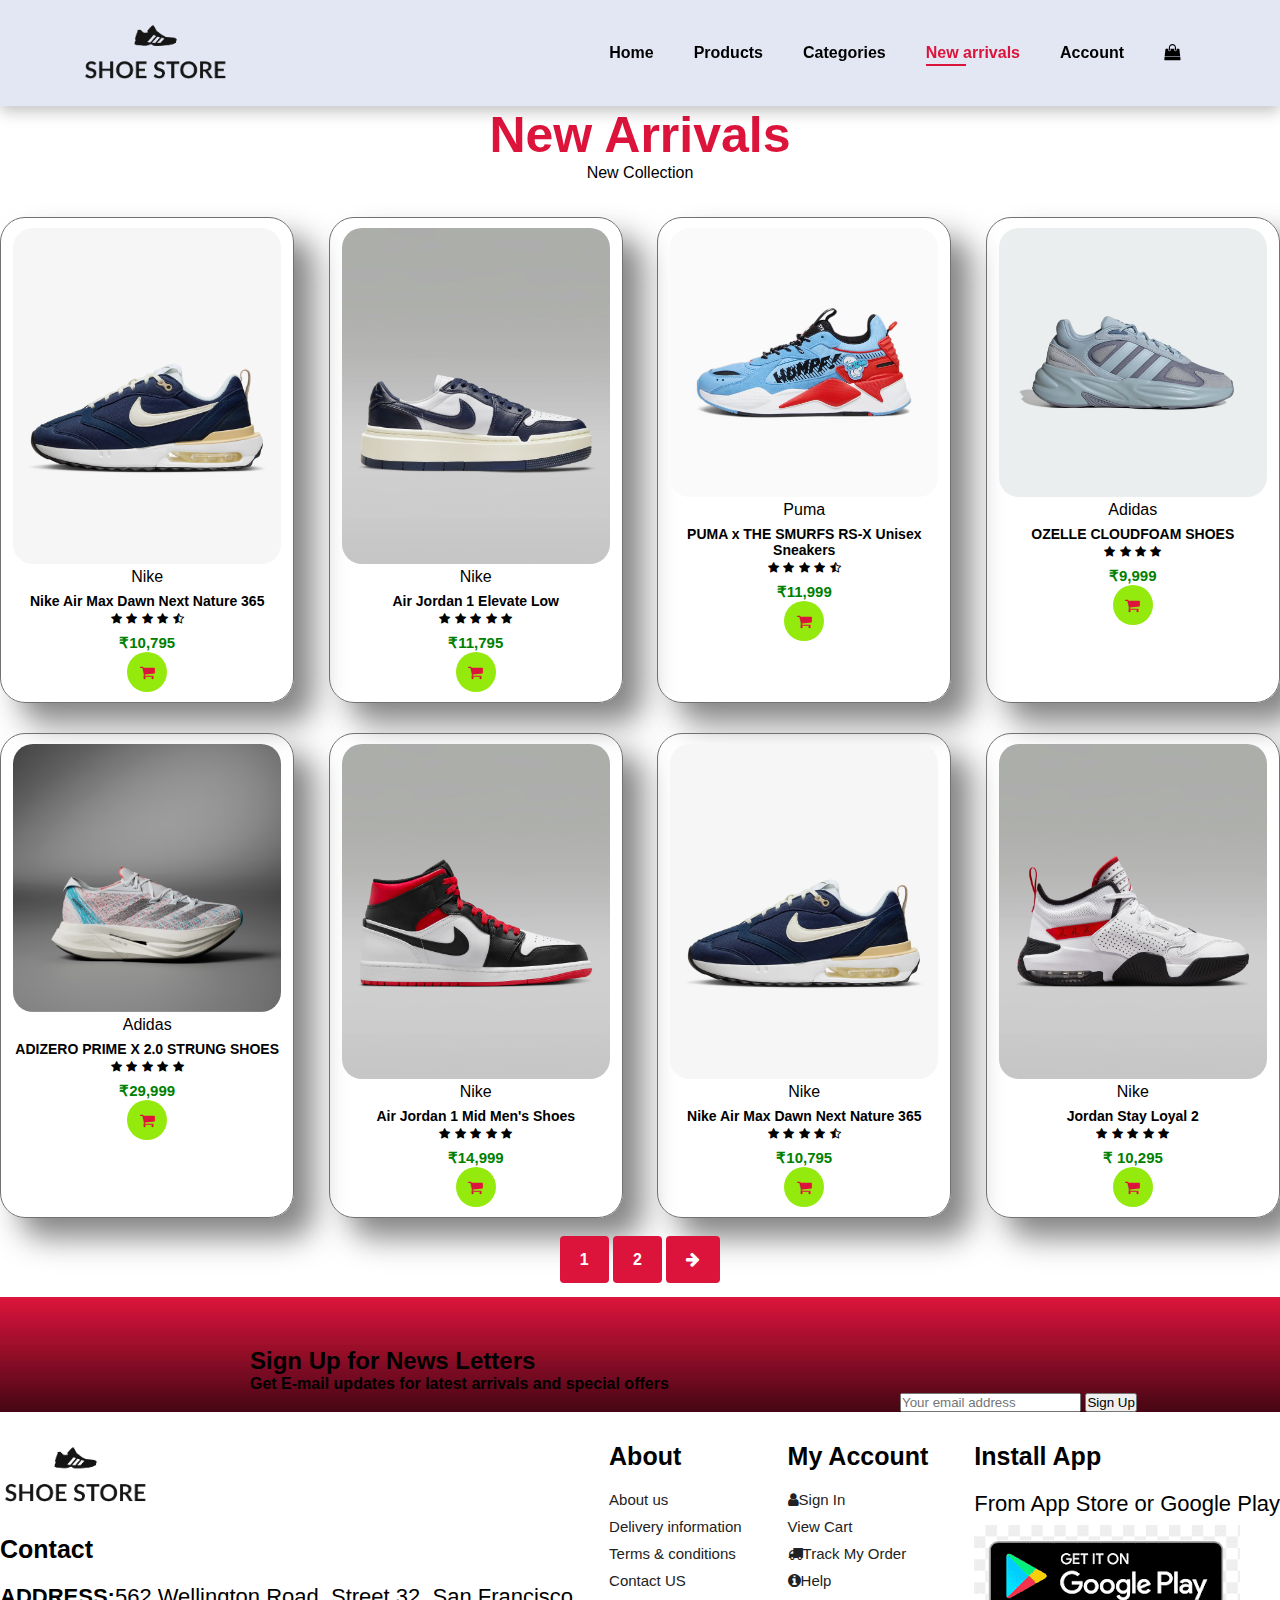
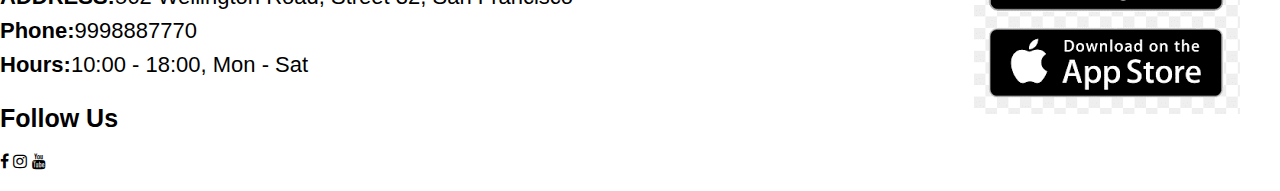
<file: project files/the ecommerce project/running.html>
<!DOCTYPE html>
<html lang="en">
<head>
    <meta charset="UTF-8">
    <meta name="viewport" content="width=device-width, initial-scale=1.0">
    <title>ECOMMERCE SHOE STORE</title>
    <link rel="stylesheet" href="https://stackpath.bootstrapcdn.com/font-awesome/4.7.0/css/font-awesome.min.css">
    <link rel="stylesheet" href="style.css">
</head>

<body>
    <section id="header">
        <a href="#"><img src="SHOE_STORE-logos-removebg-preview.png" class="LOGO" width="150px" alt=""></a>
        <div>
            <ul id="navbar">
                <li><a  href="index.html">Home</a></li>
                <li><a href="apparel.html">Products</a></li>
                <li><a href="performance.html">Categories</a></li>
                <li><a class="active"  href="running.html">New arrivals</a></li>
                <li><a href="sport.html">Account</a></li>
                <li><a href="cart.html"><i class="fa fa-shopping-bag"></i>
                </a></li>
            </ul>
        </div>
        <div id="mobile">
            <a href="cart.html"><i class="fa fa-shopping-bag" style="color: crimson;"></i>
            </a>
            <i id="bar" class="fa fa-outdent"></i>
     
        </div>
    </section>
    
    <section id="product1" class="section-p1">
        <h1 style="color: crimson; font-size:50px;"><b>New Arrivals</b></h1>
        <p>New Collection</p>
        <div class="pro-container">
            <div class="pro">
             <img src="nikair2.png" alt="">
             <div class="des">
                <spn>Nike</spn>
                <h5>Nike Air Max Dawn Next Nature 365</h5>
                <div class="star">
                    <i class="fa fa-star"></i>
                    <i class="fa fa-star"></i>
                    <i class="fa fa-star"></i>
                    <i class="fa fa-star"></i>
                    <i class="fa fa-star-half-o"></i>
                </div>
                <h4>₹10,795</h4>
             </div>
             <a href="cart.html"><i class="fa fa-shopping-cart cart"></i></a>
           </div>
           <div class="pro">
            <img src="air.png" alt="">
            <div class="des">
               <spn>Nike</spn>
               <h5>Air Jordan 1 Elevate Low</h5>
               <div class="star">
                   <i class="fa fa-star"></i>
                   <i class="fa fa-star"></i>
                   <i class="fa fa-star"></i>
                   <i class="fa fa-star"></i>
                   <i class="fa fa-star"></i>
               </div>
               <h4>₹11,795</h4>
            </div>
            <a href="cart.html"><i class="fa fa-shopping-cart cart"></i></a>
          </div>
          <div class="pro">
            <img src="PUMA-x-THE-SMURFS-RS-X-Unisex-Sneakers.png" alt="">
            <div class="des">
               <spn>Puma</spn>
               <h5>PUMA x THE SMURFS RS-X Unisex Sneakers</h5>
               <div class="star">
                   <i class="fa fa-star"></i>
                   <i class="fa fa-star"></i>
                   <i class="fa fa-star"></i>
                   <i class="fa fa-star"></i>
                   <i class="fa fa-star-half-o"></i>
               </div>
               <h4>₹11,999</h4>
            </div>
            <a href="cart.html"><i class="fa fa-shopping-cart cart"></i></a>
          </div>
          <div class="pro">
            <img src="Ozelle_Cloudfoam_Shoes_Purple_IF2853_01_standard.png" alt="">
            <div class="des">
               <spn>Adidas</spn>
               <h5>OZELLE CLOUDFOAM SHOES</h5>
               <div class="star">
                   <i class="fa fa-star"></i>
                   <i class="fa fa-star"></i>
                   <i class="fa fa-star"></i>
                   <i class="fa fa-star"></i>
               </div>
               <h4>₹9,999</h4>
            </div>
            <a href="cart.html"><i class="fa fa-shopping-cart cart"></i></a>
          </div>
          <div class="pro">
            <img src="performance photos/performance2.png" alt="">
            <div class="des">
               <spn>Adidas</spn>
               <h5>ADIZERO PRIME X 2.0 STRUNG SHOES</h5>
               <div class="star">
                   <i class="fa fa-star"></i>
                   <i class="fa fa-star"></i>
                   <i class="fa fa-star"></i>
                   <i class="fa fa-star"></i>
                   <i class="fa fa-star"></i>
               </div>
               <h4>₹29,999</h4>
            </div>
            <a href="cart.html"><i class="fa fa-shopping-cart cart"></i></a>
          </div>
          <div class="pro">
            <img src="air-jordan-1-mid-shoes-SQf7DM-removebg.png" alt="">
            <div class="des">
               <spn>Nike</spn>
               <h5>Air Jordan 1 Mid
                Men's Shoes</h5>
               <div class="star">
                   <i class="fa fa-star"></i>
                   <i class="fa fa-star"></i>
                   <i class="fa fa-star"></i>
                   <i class="fa fa-star"></i>
                   <i class="fa fa-star"></i>
               </div>
               <h4>₹14,999</h4>
            </div>
            <a href="cart.html"><i class="fa fa-shopping-cart cart"></i></a>
          </div>
          <div class="pro">
            <img src="nikair2.png" alt="">
            <div class="des">
               <spn>Nike</spn>
               <h5>Nike Air Max Dawn Next Nature 365</h5>
               <div class="star">
                   <i class="fa fa-star"></i>
                   <i class="fa fa-star"></i>
                   <i class="fa fa-star"></i>
                   <i class="fa fa-star"></i>
                   <i class="fa fa-star-half-o"></i>
               </div>
               <h4>₹10,795</h4>
            </div>
            <a href="cart.html"><i class="fa fa-shopping-cart cart"></i></a>
          </div>
              <div class="pro">
                <img src="nikeair.png" alt="">
                <div class="des">
                   <spn>Nike</spn>
                   <h5>Jordan Stay Loyal 2</h5>
                   <div class="star">
                       <i class="fa fa-star"></i>
                       <i class="fa fa-star"></i>
                       <i class="fa fa-star"></i>
                       <i class="fa fa-star"></i>
                       <i class="fa fa-star"></i>
                   </div>
                   <h4> ₹ 10,295</h4>
                </div>
                <a href="cart.html"><i class="fa fa-shopping-cart cart"></i></a>
               </div>

            </section><br>
            <section id="pagination" class="section-p1">
                <a href="">1</a>
                <a href="">2</a>
                <a href=""><i class="fa fa-arrow-right"></i></a>
            </section><br>
              <section id="newsletter" style="margin-top: 10px;">
                <div class="newstext">
                    <h2>Sign Up for News Letters</h2>
                    <h4>Get E-mail updates for latest arrivals and special offers</h4>
                    </div>
                    <div class="form">
                        <input type="text" placeholder="Your email address">
                        <button>Sign Up</button>
                    </div>
              </section>               
  

             <footer class="section-p1" style="margin-top: 30px;">
                <div class="col">
                    <img class=logo src="SHOE_STORE-logos-removebg-preview.png" width="150px" alt="">
                    <h4>Contact</h4>
                    <p><B>ADDRESS:</B>562 Wellington Road, Street 32, San Francisco</p>
                    <p><b>Phone:</b>9998887770</p>
                    <p><b>Hours:</b>10:00 - 18:00, Mon - Sat</p><br>
                    <div class="follow">
                        <h4>Follow Us</h4>
                        <div class="icon">
                            <i class="fa fa-facebook"></i>
                            <i class="fa fa-instagram"></i>
                            <i class="fa fa-youtube" ></i>
                        </div>
                    </div>
                </div>
                     <div class="col" style="margin-left: 10px;">
                        <H4>About</H4>
                        <a href="#">About us</a>
                        <a href="#">Delivery information</a>
                        <a href="#">Terms & conditions</a>
                        <a href="#">Contact US</a>
                     </div>
                     <div class="col" style="margin-left: 20px;">
                        <H4>My Account</H4>
                        <a href="#"><i class="fa fa-user"></i>Sign In</a>
                        <a href="#">View Cart</a>
                        <a href="#"><i class="fa fa-truck"></i>Track My Order</a>
                        <a href="#"><i class="fa fa-info-circle"></i>Help</a>

                     </div>
                     <div class="col install" style="margin-left: 20px;">
                        <h4>Install App</h4>
                        <p>From App Store or Google Play</p>
                        <div class="row">
                            <img src="store.png" alt="">
                        </div>
                     </div>
             </footer>
             <script src="script.js"></script>
    
    </body>
</html>
</file>
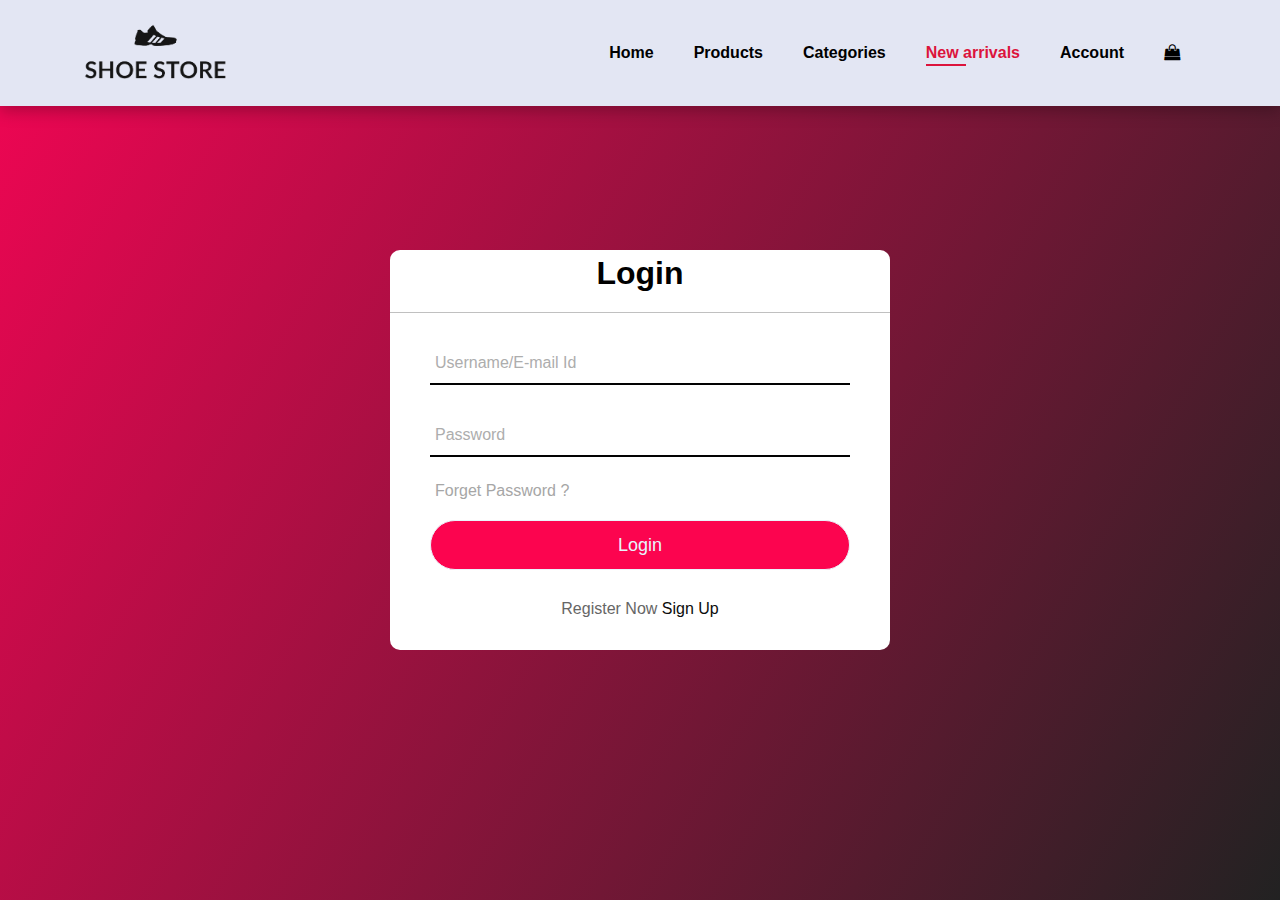
<file: project files/the ecommerce project/sport.html>
<!DOCTYPE html>
<html lang="en">
<head>
    <meta charset="UTF-8">
    <meta name="viewport" content="width=device-width, initial-scale=1.0">
    <title>ECOMMERCE SHOE STORE</title>
    <link rel="stylesheet" href="https://stackpath.bootstrapcdn.com/font-awesome/4.7.0/css/font-awesome.min.css">
    <link rel="stylesheet" href="style.css">
</head>

<body class="sport" >
    <section id="header">
        <a href="#"><img src="SHOE_STORE-logos-removebg-preview.png" class="LOGO" width="150px" alt=""></a>
        <div>
            <ul id="navbar">
                <li><a  href="index.html">Home</a></li>
                <li><a href="apparel.html">Products</a></li>
                <li><a href="performance.html">Categories</a></li>
                <li><a class="active"  href="running.html">New arrivals</a></li>
                <li><a href="sport.html">Account</a></li>
                <li><a href="cart.html"><i class="fa fa-shopping-bag"></i>
                </a></li>
            </ul>
        </div>
            </section><br>
            <div class="center sport">
                <h1>Login</h1>
                <form method="post">
                    <div class="txt_field" >
                        <input type="text" required>
                        <span></span>
                        <label>Username/E-mail Id</label>
                    </div>
                    <div class="txt_field">
                        <input type="password" required>
                        <span></span>
                        <label>Password</label>
                    </div>
                    <div class="pass">Forget Password ?</div>
                    <input type="submit" value="Login">
                    <div class="signup_link">
                        Register Now <a href="">Sign Up</a>
                    </div>
                </form>
            </div>
              
  

             <script src="script.js"></script>
    
    </body>
</html>
</file>
<file: project files/the ecommerce project/style.css>
@import url('https://fonts.googleapis.com/css2?family=Spartan:wght@100;200;300;400;500;600;700;800;900&display=swap');
*{
    margin: 0;
    padding: 0;
    box-sizing: border-box;
    font-family: 'League Spartan', sans-serif;
}
#header {
    display: flex;
    align-items: center;
    justify-content: space-between;
    padding: 20px 80px;
    background-color:#E3E6F3;
    box-shadow: 0 5px 15px rgba(2, 2, 2, 0.253);
    z-index: 999;
    position: sticky;
    top: 0;
    left: 0;
}
#navbar {
    display: flex;
    align-items: center;
    justify-content: center;
}
#navbar li {
    list-style: none;
    padding: 0 20px;
    position: relative;
    
}
#navbar li a {
    text-decoration: none;
    font-size: 16px;
    font-weight: 600;
    color: black;
    transition: 0.3s ease;
}
#navbar li a:hover,
#navbar li a.active{
    color: crimson;
}
#navbar li a.active::after,
#navbar li a:hover::after{
    content:"";
    width: 30%;
    height: 2px;
    background: crimson;
    position: absolute;
    bottom: -4px;
    left:20px;
}
#mobile{
    display: none;
    align-items: center;
}
#hero{
  background-image: url(nike.png.jpg);
  height: 90vh;
  width: 100%;
  background-size: cover;
  background-position: top 25%  right 0;
  padding: 0 20px;
  display: flex;
  flex-direction: column;
  align-items: flex-start;
  justify-content: center;
   
}
#hero h4{
    padding-bottom: 15px;
}
#hero h2{
    color: crimson;
}
#hero button{
    display: inline-block;
    background:#030303;
    color: #fff;
    padding: 8px 30px;
    margin: 30px 0;
    border-radius: 30px;
    transition: background 0.5s;

}
#product1{
    text-align: center;
}
#product1 .pro-container{
    display:flex;
    justify-content: space-between;
    padding-top: 20px;
    flex-wrap: wrap;
}
#product1 .pro{
    width: 23%;
    min-width: 250px;
    padding: 10px 12px;
    border: 1px solid rgb(114, 113, 113);
    border-radius: 25px;
    cursor: pointer;
    box-shadow:20px 20px 30px rgba(48, 48, 48, 0.596);
    margin: 15px 0;
    transition: 0.2s ease;
  
}
#product1 .pro:hover{
    box-shadow:20px 20px 30px rgba(27, 27, 27, 0.726);
}
#product1 .pro img{
    width: 100%;
    border-radius: 20px;
}

#product1 .pro .des span{
    color: grey;
    font-size: 12px;
}
#product1 .pro .des h5{
    padding-top: 7px;
    color: black;
    font-size: 14px;
}
#product1 .pro .des i{
    font-size: 12px;
    color: rgb(0, 0, 0);
}
#product1 .pro .des h4{
    padding-top: 7px;
    font-size: 15px;
    color: green;
}
#product1 .pro .cart{
    width: 40px;
    height: 40px;
    line-height: 40px;
    border-radius: 50px;
    background-color: rgb(148, 233, 13);
    font-weight: 500;
    color: crimson;
}


#newsletter{
    display: flex ;
    justify-content: space-between;
    flex-wrap: wrap;
    align-items: center;
    padding-top: 50px;
    padding-left: 250px;
    background-image: url(crimson.png);
    background-image: cover;

}   
.form{  
    margin-left: 650px ;
}
footer{
    display: flex;
    flex-wrap: wrap;
    justify-content: space-between;
}

footer .col{
    display: flex;
    flex-direction: column;
    align-items: flex-start;
    margin-bottom: 20px;
}
footer .logo{
   margin-bottom: 30px;
   margin-right: 5px;
}
footer h4{
    font-size:25px;
    padding-bottom: 20px;
}
footer p{
    font-size:22px;
    margin: 0 0 8px 0;
}
footer a{
    font-size:15px;
    text-decoration: none;
    color:#222;
    margin-bottom: 10px;
    
}
@media (max-width:799px){
    #navbar {
        display: flex;
        flex-direction: column;
        align-items: flex-start;
        justify-content: flex-start;
        position: fixed;
        top: 0;
        right:-300px;
        height: 100vh;
        width: 300px;
        background-color: #E3E6F3;
        box-shadow: 0 40px 60px rgba(0, 0, 0, 0.1);
        padding: 80px 0 0 10px;
        transition: 0.3s; 
    }
    #navbar.active {
        right: 0px;
    }
    #navbar li{
        margin-bottom: 25px;
    }
    #mobile{
        display: flex;
        align-items: center;
    }
    #mobile i {
        color: black;
        font-size: 24px;
        padding-left: 20px;
    }
}
#page-header {
    background-image: url("banner.png");
    background-size:cover;
    width: 100%;
    height: 600px;
    
    
    justify-content: center;
    text-align: center;
    
  
    
}
#page-header h2,
#page-header p{
   color:rgb(255, 255, 255);
 
}
#pagination{
    text-align: center;
}
#pagination a{
    text-decoration: none;
    background-color: crimson;
    padding: 15px 20px;
    border-radius: 4px;
    color: #fff;
    font-weight: 600;
}
#prodetails .single-pro-image{
    width: 35%;
    margin-right: 50px;
}
.view{
   margin-left: 47%;
   text-decoration: none;
    background-color: crimson;
    padding: 15px 20px;
    border-radius: 4px;
    color: #fff;
    font-weight: 600;
}
.sport{
    margin: 0;
    padding: 0;
    font-family: montserrat;
    background:linear-gradient(120deg,#f30554,#222);
    height: 100vh;
    overflow: hidden;
}
.center{
    position: absolute;
    top: 50%;
    left: 50%;
    transform: translate(-50%,-50%);
    width: 500px;
    height: 400px;
    background: white;
    border-radius: 10px;

}
.center h1{
    text-align: center;
    padding: 5px 0 20px 0;
    margin-bottom: 15px;
    border-bottom: 1px solid silver;
}
.center form{
    padding: 0 40px;
    box-sizing: border-box;
}
form .txt_field{
    position: relative;
    border-bottom: 2px solid #adadad;
    margin: 30px 0;
}
.txt_field input{
    width: 100%;
    padding: 0 5px;
    height: 40px;
    font-size: 16px;
    border: none;
    background: none;
    outline: none;
}
.txt_field label{
    position: absolute;
    top: 50%;
    left: 5px;
    color: #adadad;
    transform: translateY(-50%);
    font-size: 16PX;
    pointer-events: none;
}
.txt_field span::before{
    content:'';
    position: absolute;
    top: 40px;
    left: 0;
    width: 100%;
    height: 2px;
    background: #020202;
    
 
}

.pass{
    margin: -5px 0 20px 5px;
    color: #a6a6a6;
    cursor:pointer;
}
.pass:hover{
    text-decoration: underline;
}
input[type="submit"]{
    width: 100%;
    height:50px;
    border: 1px solid;
    background: #fc044f;
    border-radius:  25px;
    font-size: 18px;
    color:#e9f4fb;
    font-weight: 400;
    cursor: pointer;
    outline: none;

}
input[type="submit"]:hover{
    border-color: #000000;
    transition: .5s;
}
.signup_link{
    margin: 30px 0;
    text-align: center;
    font-size: 16px;
    color: #666666;
}
.signup_link a{
    color:#0c0c0c;
    text-decoration: none;
}
.signup_link a:hover{
    text-decoration: underline;
}
#cart table{
    width: 100%;
    border-collapse: collapse;
    table-layout: fixed;
    white-space: nowrap;
}
#cart table img{
    width: 70px;
}
#cart table td:nth-child(1){
    width: 150px;
    text-align: center;
}
#cart table td:nth-child(2){
    width: 250px;
    text-align: center;
}
#cart table td:nth-child(3){
    width: 100px;
    text-align: center;
}
#cart table td:nth-child(4),
#cart table td:nth-child(5),
#cart table td:nth-child(6){
    width: 100px;
    text-align: center;
}
#cart table td:nth-child(5) input{
    width: 70px;
    padding: 10px 5px 10px 15px;
}
#cart table thead{
    border: 1px solid #e2e9e1;
    border-left: none;
    border-right: none;
}
#cart table thead td{
    font-weight: 700;
    text-transform: uppercase;
    font-size: 13px;
    padding: 18px 0;
}
#cart table tbody tr td{
    padding-top: 15px;
}
#cart table tbody tr td{
    font-size: 13px;
}
#cart-add{
    display: flex;
    flex-wrap: wrap;
    justify-content: space-between;
}
#coupon{
    width: 50%;
    margin-bottom: 30px;
}
#coupon h3{
    padding-bottom: 15px;

}
#coupon input{
    padding: 10px 20px;
    outline: none;
    width: 60%;
    margin-right: 10px;
    border: 1px solid crimson;
}
#coupon button,
#subtotal button{
    background-color: crimson;
    color: #fff0f0;
    padding: 12px 20px;
    font-size: 13px;
}
#subtotal{
    width: 40%;
    margin-bottom:30px;
    border: 1px solid #e2e9e1;
    padding: 30px;
}
#subtotal table{
    border-collapse: collapse;
    width: 100%;
    margin-bottom: 20px;
}
#subtotal table td{
    width: 50%;
    border:1px solid #e2e9e1;
    padding: 10px;
    font-size: 13px;
}
</file>
